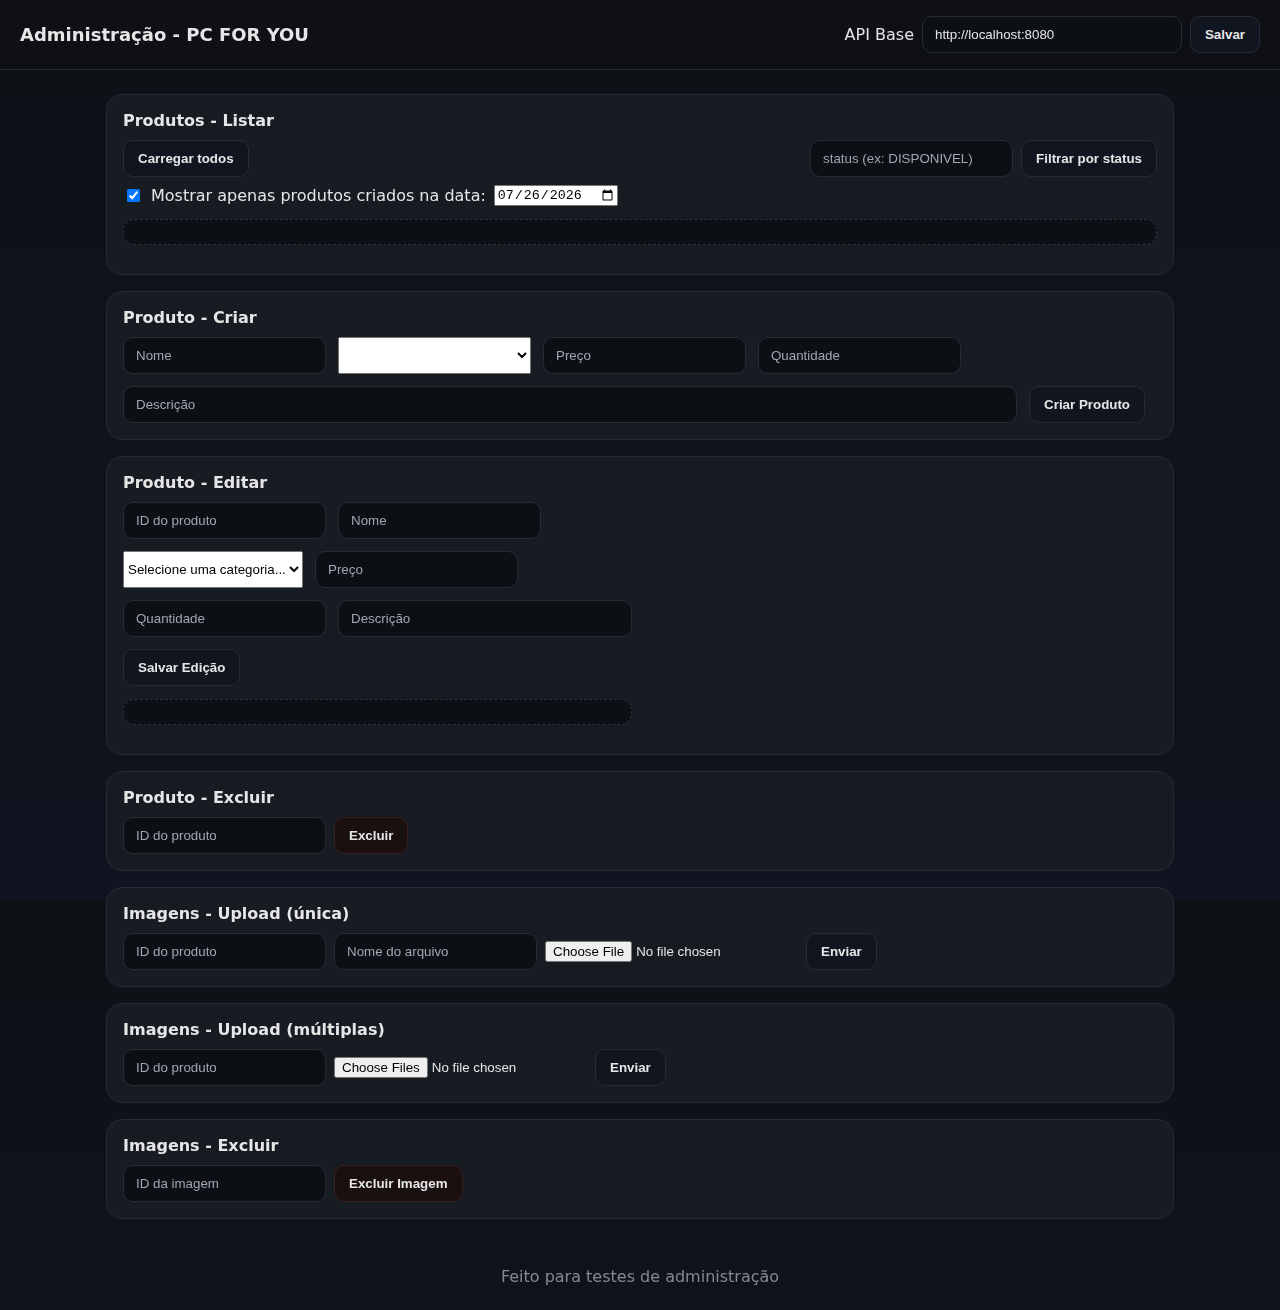
<file: admin.html>
<!DOCTYPE html>
<html lang="pt-BR">
  <head>
    <meta charset="UTF-8" />
    <meta name="viewport" content="width=device-width, initial-scale=1.0" />
    <title>Admin - PC FOR YOU</title>
    <link rel="stylesheet" href="css/admin.css" />
  </head>
  <body>
    <header class="topbar">
      <h1>Administração - PC FOR YOU</h1>
      <div class="api-config">
        <label for="api-base">API Base</label>
        <input id="api-base" type="text" placeholder="http://localhost:8080" />
        <button id="save-api">Salvar</button>
      </div>
    </header>

    <main class="container">
      <section class="card">
        <h2>Produtos - Listar</h2>
        <div class="row">
          <button id="btn-load-produtos">Carregar todos</button>
          <div class="spacer"></div>
          <input id="status-filter" type="text" placeholder="status (ex: DISPONIVEL)" />
          <button id="btn-filter-status">Filtrar por status</button>
        </div>
        <div class="row" style="margin-top:8px">
          <label style="display:flex; align-items:center; gap:8px">
            <input id="only-today" type="checkbox" checked />
            Mostrar apenas produtos criados na data:
          </label>
          <input id="date-filter" type="date" />
        </div>
        <pre id="produtos-output" class="output"></pre>
      </section>

      <section class="card">
        <h2>Produto - Criar</h2>
        <form id="form-create">
          <div class="row" style="gap:12px; align-items:stretch; flex-wrap:wrap">
            <input id="create-nome" type="text" placeholder="Nome" required />
            <select id="create-categoria" required>
                <option value="" disabled selected>Selecione uma categoria...</option>  
            </select>
            <input id="create-preco" type="number" step="0.01" min="0" placeholder="Preço" required />
            <input id="create-quantidade" type="number" min="0" placeholder="Quantidade" required />
            <input id="create-descricao" type="text" placeholder="Descrição" required style="min-width:260px; flex:1" />
            <button type="submit">Criar Produto</button>
            <span id="create-status" class="status"></span>
          </div>
        </form>
      </section>

      <section class="card grid-2">
        <div>
          <h2>Produto - Editar</h2>
          <form id="form-edit">
            <div class="row" style="gap:12px; align-items:stretch; flex-wrap:wrap">
              <input id="edit-id" type="number" placeholder="ID do produto" required />
              <input id="edit-nome" type="text" placeholder="Nome" required />
              <select id="edit-categoria" required>
                <option value="" disabled selected>Selecione uma categoria...</option>  
            </select>
              <input id="edit-preco" type="number" step="0.01" min="0" placeholder="Preço" required />
              <input id="edit-quantidade" type="number" min="0" placeholder="Quantidade" required />
              <input id="edit-descricao" type="text" placeholder="Descrição" required style="min-width:260px; flex:1" />
              <button type="submit">Salvar Edição</button>
              <span id="edit-status" class="status"></span>
            </div>
          </form>
          <pre id="edit-output" class="output"></pre>
        </div>
      </section>

      <section class="card">
        <h2>Produto - Excluir</h2>
        <div class="row">
          <input id="delete-id" type="number" placeholder="ID do produto" />
          <button id="btn-excluir" class="danger">Excluir</button>
          <span id="delete-status" class="status"></span>
        </div>
      </section>

      <section class="card">
        <h2>Imagens - Upload (única)</h2>
        <form id="form-upload-unique">
          <div class="row">
            <input id="upl-id-produto" name="idProduto" type="number" placeholder="ID do produto" required />
            <input id="upl-nome-arquivo" name="nomeDoArquivo" type="text" placeholder="Nome do arquivo" required />
            <input id="upl-file" name="file" type="file" accept="image/*" required />
            <button type="submit">Enviar</button>
          </div>
          <span id="upl-status" class="status"></span>
        </form>
      </section>

      <section class="card">
        <h2>Imagens - Upload (múltiplas)</h2>
        <form id="form-upload-multi">
          <div class="row">
            <input id="uplm-id-produto" name="idProduto" type="number" placeholder="ID do produto" required />
            <input id="uplm-files" name="files" type="file" multiple accept="image/*" required />
            <button type="submit">Enviar</button>
          </div>
          <span id="uplm-status" class="status"></span>
        </form>
      </section>

      <section class="card">
        <h2>Imagens - Excluir</h2>
        <div class="row">
          <input id="img-delete-id" type="number" placeholder="ID da imagem" />
          <button id="btn-img-excluir" class="danger">Excluir Imagem</button>
          <span id="img-delete-status" class="status"></span>
        </div>
      </section>
    </main>

    <footer class="footer">Feito para testes de administração</footer>

    <script src="js/admin.js"></script>
  </body>
  </html>
</file>
<file: css/admin.css>
:root{
  --bg:#0e1116;
  --card:#171b22;
  --text:#e6e6e6;
  --muted:#a0a6b3;
  --accent:#4f8cff;
  --accent-2:#22c55e;
  --danger:#ef4444;
  --border:#262b36;
}
*{box-sizing:border-box}
html,body{height:100%}
body{
  margin:0;
  font-family:system-ui,-apple-system,Segoe UI,Roboto,Ubuntu,Cantarell,Noto Sans,sans-serif;
  color:var(--text);
  background:linear-gradient(180deg,#0e1116 0%,#0f1420 100%);
}
.topbar{
  position:sticky;top:0;z-index:5;
  display:flex;align-items:center;justify-content:space-between;
  padding:16px 20px;border-bottom:1px solid var(--border);
  background:rgba(14,17,22,.9);backdrop-filter:saturate(140%) blur(8px);
}
.topbar h1{font-size:18px;margin:0}
.api-config{display:flex;gap:8px;align-items:center}
.api-config input{padding:8px 10px;background:#0c0f14;border:1px solid var(--border);border-radius:8px;color:var(--text);min-width:260px}
.api-config button,button{
  padding:10px 14px;border:1px solid var(--border);background:#111520;color:var(--text);
  border-radius:10px;cursor:pointer;transition:.2s ease; font-weight:600
}
button:hover{border-color:var(--accent);box-shadow:0 0 0 3px rgba(79,140,255,.15)}
button.danger{border-color:#3b1f1f;background:#1a1010}
button.danger:hover{border-color:var(--danger);box-shadow:0 0 0 3px rgba(239,68,68,.18)}
.container{max-width:1100px;margin:24px auto;padding:0 16px;display:grid;gap:16px}
.card{background:var(--card);border:1px solid var(--border);border-radius:16px;padding:16px}
.card h2{margin:0 0 10px 0;font-size:16px}
.row{display:flex;gap:8px;align-items:center;flex-wrap:wrap}
.spacer{flex:1}
input[type="text"],input[type="number"],textarea{padding:10px 12px;border:1px solid var(--border);border-radius:10px;background:#0c0f14;color:var(--text)}
input::placeholder,textarea::placeholder{color:var(--muted)}
.output{background:#0c0f14;border:1px dashed #2a3140;color:#b8c0d0;border-radius:12px;padding:12px;max-height:300px;overflow:auto}
.status{color:var(--muted)}
.code{font-family: ui-monospace, SFMono-Regular, Menlo, Monaco, Consolas, "Liberation Mono", "Courier New", monospace}
.grid-2{display:grid;grid-template-columns:1fr;gap:16px}
@media(min-width:900px){.grid-2{grid-template-columns:1fr 1fr}}
.footer{opacity:.8;text-align:center;padding:24px;color:var(--muted)}
</file>
